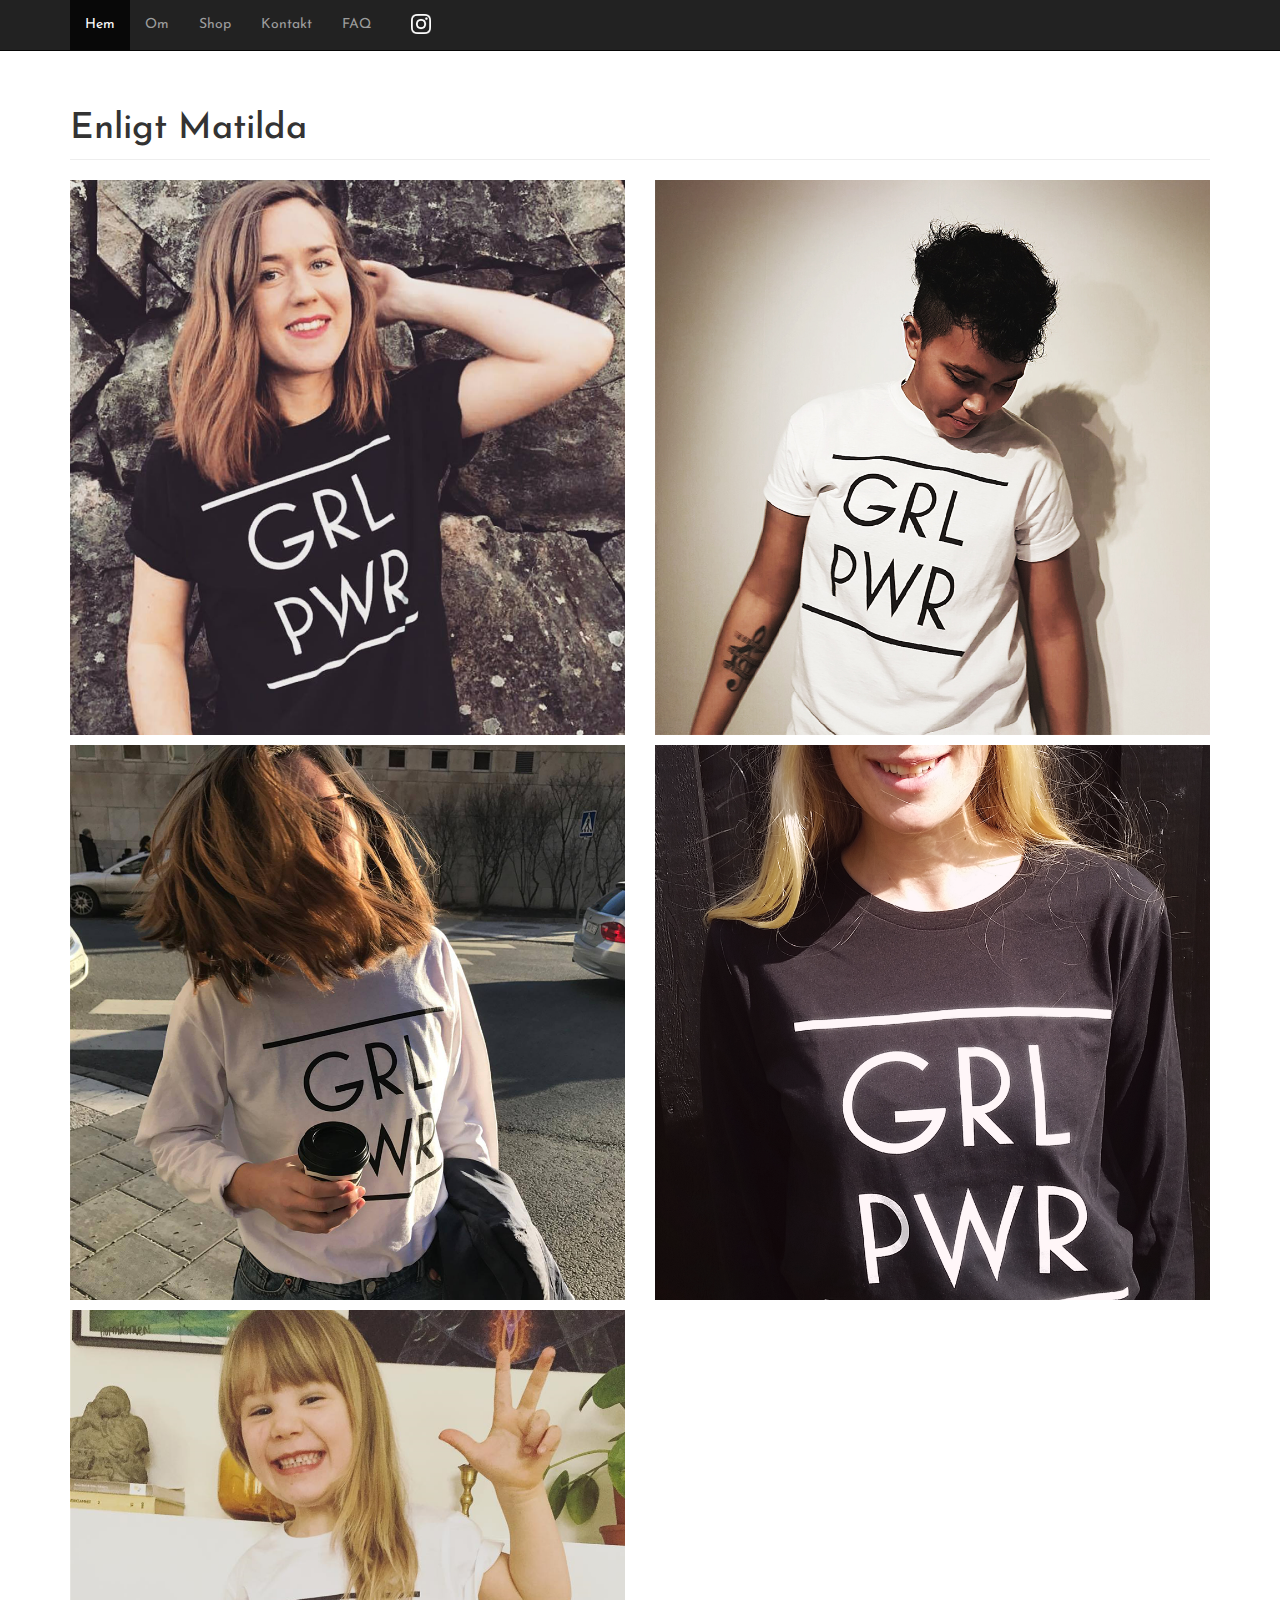
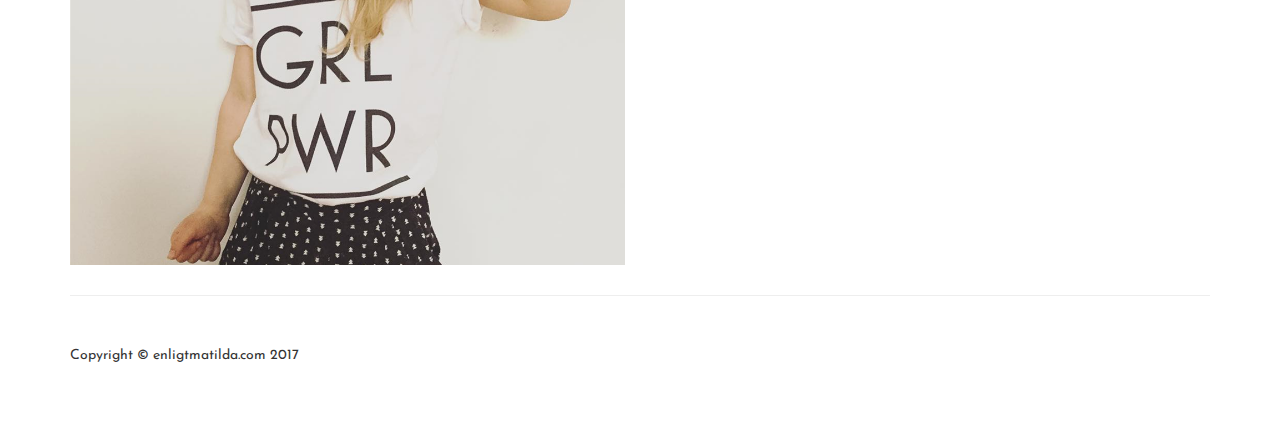
<file: index.html>
<!DOCTYPE html>
<html lang="en">

<head>

    <meta charset="utf-8">
    <meta http-equiv="X-UA-Compatible" content="IE=edge">
    <meta name="viewport" content="width=device-width, initial-scale=1">
    <meta name="description" content="">
    <meta name="author" content="">

    <title>Enligt Matilda</title>

    <link href="./css/bootstrap.min.css" rel="stylesheet">
    <link href="./css/2-col-portfolio.css" rel="stylesheet">
    <link href="./css/custom.css" rel="stylesheet">
    <script src="https://ajax.googleapis.com/ajax/libs/jquery/3.1.1/jquery.min.js"></script>
</head>

<body>

    <!-- Navigation -->
    <nav class="navbar navbar-inverse navbar-fixed-top" role="navigation">
        <div class="container">
            <!-- Brand and toggle get grouped for better mobile display -->
            <div class="navbar-header">
                <button type="button" class="navbar-toggle" data-toggle="collapse" data-target="#bs-example-navbar-collapse-1">
                    <span class="sr-only">Toggle navigation</span>
                    <span class="icon-bar"></span>
                    <span class="icon-bar"></span>
                    <span class="icon-bar"></span>
                </button>
            </div>
            <!-- Collect the nav links, forms, and other content for toggling -->
            <div class="collapse navbar-collapse" id="bs-example-navbar-collapse-1">
                <ul class="nav navbar-nav">
                    <li>
                        <li class="active"><a href="#">Hem</a></li>
                    </li>
                    <li>
                        <a href="om.html">Om</a>
                    </li>
                    <li>
                        <a href="http://enligtmatilda.tictail.com/" target="_blank">Shop</a>
                    </li>
                    <li>
                        <a href="kontakt.html">Kontakt</a>
                    </li>
                    <li>
                        <a href="faq.html">FAQ</a>
                    </li>
                    <li>
                    <a href="http://www.instagram.com/grlpwrenligtmatilda" a target="_blank" class="nolink"><img src="img/insta.png" id="hej" alt=""></a>
                    </li>
                </ul>
            </div>
            <!-- /.navbar-collapse -->
        </div>
        <!-- /.container -->
    </nav>

    <!-- Page Content -->
    <div class="container">

        <!-- Page Header -->
        <div class="row">
            <div class="col-lg-12">
                <h1 class="page-header">Enligt Matilda</h1>
            </div>
        </div>
        <!-- /.row -->

        <!-- Projects Row -->
        <div class="row">
            <div class="col-md-6">
                    <a href="http://enligtmatilda.tictail.com/product/kortärmad-svart-grlpwr-t-shirt" target="_blank"><img class="img-responsive" id="img2" src="./img/2-1.png" alt=""></a>
                <p></p>
            </div>
            <div class="col-md-6">
                    <a href="http://enligtmatilda.tictail.com/product/kortärmad-grlpwr-t-shirt" target="_blank"><img class="img-responsive" id="img3" src="./img/3-1.png" alt=""></a>

                <p></p>
            </div>
        </div>
        <!-- /.row -->

        <!-- Projects Row -->
        <div class="row">
            <div class="col-md-6">
                    
                    <a href="http://enligtmatilda.tictail.com/product/långärmad-vit-grlpwr-tröja" target="_blank"><img class="img-responsive" id="img4" src="./img/4-1.png" alt=""></a>
                <p></p>
            </div>
            <div class="col-md-6">
                    
                    <a href="http://enligtmatilda.tictail.com/product/långärmad-svart-grlpwr-tröja" target="_blank"><img class="img-responsive" id="img2" src="./img/1-1.png" alt=""></a>
                <p></p>
            </div>
        </div>
        <!-- /.row -->

        <!-- Projects Row -->
        <div class="row">
            <div class="col-md-6">
                    
                    <a href="http://enligtmatilda.tictail.com/product/kortärmad-vit-barn-grlpwr-t-shirt" target="_blank"><img class="img-responsive" id="img4" src="./img/5-1.png" alt=""></a>
                <p></p>
            </div>
        </div>
        <!-- /.row -->

        <hr>

        <!-- Footer -->
        <footer>
          <div class="social">
            <a href="https://instagram.com/grlpwrenligtmatilda">
               <!-- <img class="img-responsive" src="img/insta.png" alt="">-->
            </a>
          </div>
            <div class="row">
                <div class="col-lg-12">
                    <p>Copyright &copy; enligtmatilda.com 2017</p>
                </div>
            </div>
            <!-- /.row -->
        </footer>

    </div>
    <script src="./scripts/custom.js"></script>
    <script src="./scripts/custom2.js"></script>
    <script src="./scripts/jquery.js"></script>
    <script src="./scripts/bootstrap.min.js"></script>

</body>

</html>
</file>
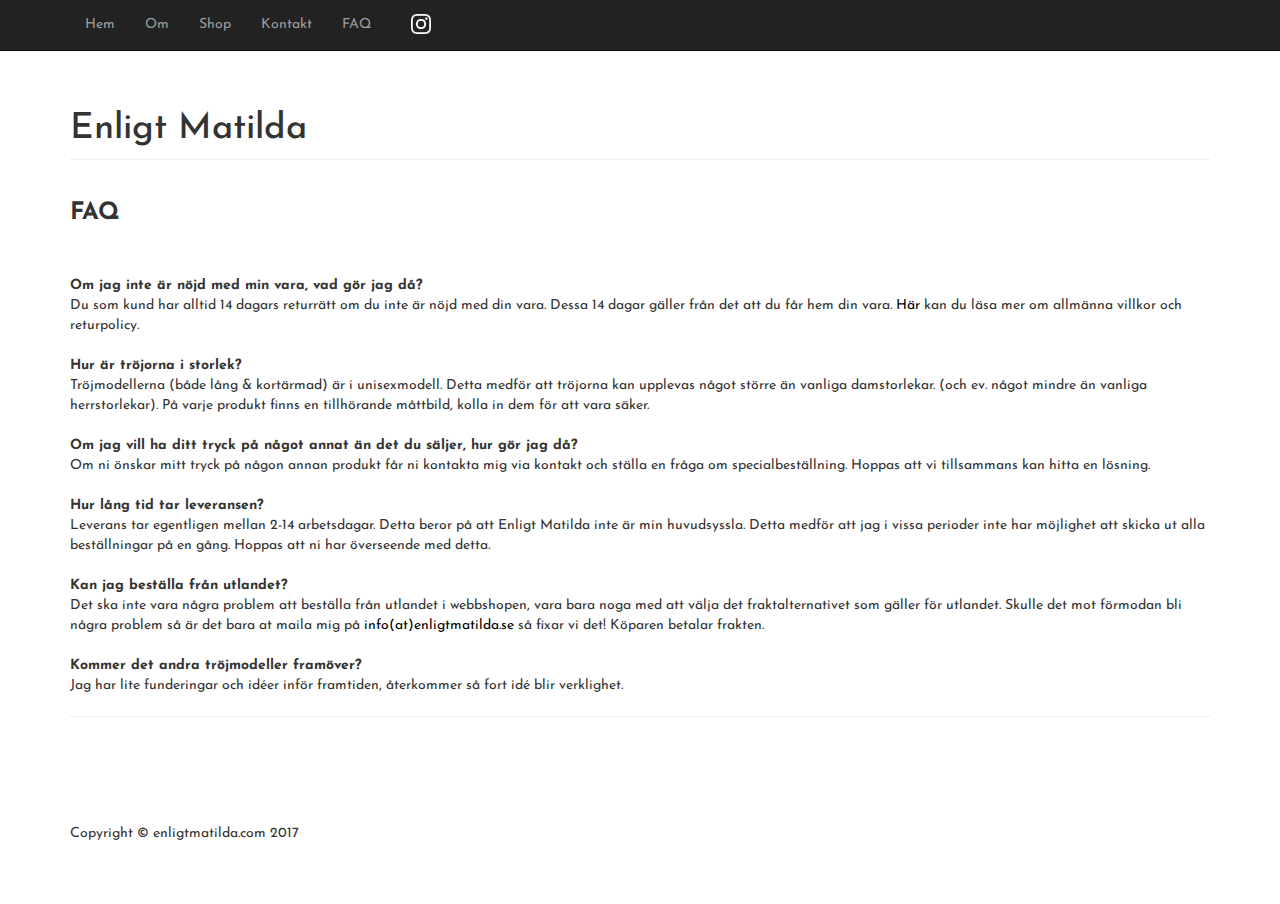
<file: faq.html>
<!DOCTYPE html>
<html lang="en">

<head>

    <meta charset="utf-8">
    <meta http-equiv="X-UA-Compatible" content="IE=edge">
    <meta name="viewport" content="width=device-width, initial-scale=1">
    <meta name="description" content="">
    <meta name="author" content="">

    <title>Enligt Matilda</title>

    <link href="./css/bootstrap.min.css" rel="stylesheet">
    <link href="./css/2-col-portfolio.css" rel="stylesheet">
    <link href="./css/custom.css" rel="stylesheet">
</head>

<body>

    <!-- Navigation -->
    <nav class="navbar navbar-inverse navbar-fixed-top" role="navigation">
        <div class="container">
            <!-- Brand and toggle get grouped for better mobile display -->
            <div class="navbar-header">
                <button type="button" class="navbar-toggle" data-toggle="collapse" data-target="#bs-example-navbar-collapse-1">
                    <span class="sr-only">Toggle navigation</span>
                    <span class="icon-bar"></span>
                    <span class="icon-bar"></span>
                    <span class="icon-bar"></span>
                </button>
            </div>
            <!-- Collect the nav links, forms, and other content for toggling -->
            <div class="collapse navbar-collapse" id="bs-example-navbar-collapse-1">
                <ul class="nav navbar-nav">
                    <li>
                        <a href="index.html">Hem</a>
                    </li>
                    <li>
                        <a href="om.html">Om</a>
                    </li>
                    <li>
                        <a href="http://enligtmatilda.tictail.com/" target="_blank">Shop</a>
                    </li>
                    <li>
                        <a href="kontakt.html">Kontakt</a>
                    </li>
                    <li>
                        <a href="faq.html">FAQ</a>
                    </li>
                    <li>
                        <a href="http://www.instagram.com/grlpwrenligtmatilda" a target="_blank" class="nolink"><img src="img/insta.png" id="hej" alt=""></a>
                    </li>
                </ul>
            </div>
            <!-- /.navbar-collapse -->
        </div>
        <!-- /.container -->
    </nav>

    <!-- Page Content -->
    <div class="container">

        <!-- Page Header -->
        <div class="row">
            <div class="col-lg-12">
                <h1 class="page-header">Enligt Matilda</h1>
            </div>
        </div>

        <p><b><h3>FAQ</h3></b></br></br>


<b>Om jag inte är nöjd med min vara, vad gör jag då?</b>
</br>Du som kund har alltid 14 dagars returrätt om du inte är nöjd med din vara.
Dessa 14 dagar gäller från det att du får hem din vara. <a href="https://tictail.com/s/enligtmatilda/policies" target="_blank">Här</a> kan du läsa mer om allmänna villkor och returpolicy.
</br></br>
<b>Hur är tröjorna i storlek?</b>
</br>Tröjmodellerna (både lång &amp; kortärmad) är i unisexmodell. Detta medför att
tröjorna kan upplevas något större än vanliga damstorlekar. (och ev. något
mindre än vanliga herrstorlekar). På varje produkt finns en tillhörande måttbild,
kolla in dem för att vara säker.
</br></br>
<b>Om jag vill ha ditt tryck på något annat än det du säljer, hur gör jag då?</b>
</br>
Om ni önskar mitt tryck på någon annan produkt får ni kontakta mig via kontakt
och ställa en fråga om specialbeställning. Hoppas att vi tillsammans kan hitta en
lösning.
</br></br>
<b>Hur lång tid tar leveransen?</b>
</br>
Leverans tar egentligen mellan 2-14 arbetsdagar. Detta beror på att Enligt
Matilda inte är min huvudsyssla. Detta medför att jag i vissa perioder inte har
möjlighet att skicka ut alla beställningar på en gång. Hoppas att ni har
överseende med detta.
</br></br>
<b>Kan jag beställa från utlandet?</b>
</br>
Det ska inte vara några problem att beställa från utlandet i webbshopen, vara bara noga med att välja det fraktalternativet som gäller för utlandet. Skulle det mot förmodan bli några problem så är det bara at maila mig på <a href="mailto:info@enligtmatilda.se?Subject=Hej!" target="_top">info(at)enligtmatilda.se</a> så fixar vi det!
Köparen betalar frakten.
</br></br>
<b>Kommer det andra tröjmodeller framöver?</b>
</br>
Jag har lite funderingar och idéer inför framtiden, återkommer så fort idé blir
verklighet.</p>
        <hr>
        <footer>
            <div class="row">
              <div>
                  <a href="https://www.instagram.com/grlpwrenligtmatilda"><img src="img/insta.png"></a>
              </div>
                <div class="col-lg-12">
                    <p>Copyright &copy; enligtmatilda.com 2017</p>
                </div>
            </div>
            <!-- /.row -->
        </footer>

    </div>
    <script src="./scripts/custom.js"></script>
    <script src="./scripts/jquery.js"></script>
    <script src="./scripts/bootstrap.min.js"></script>

</body>

</html>
</file>
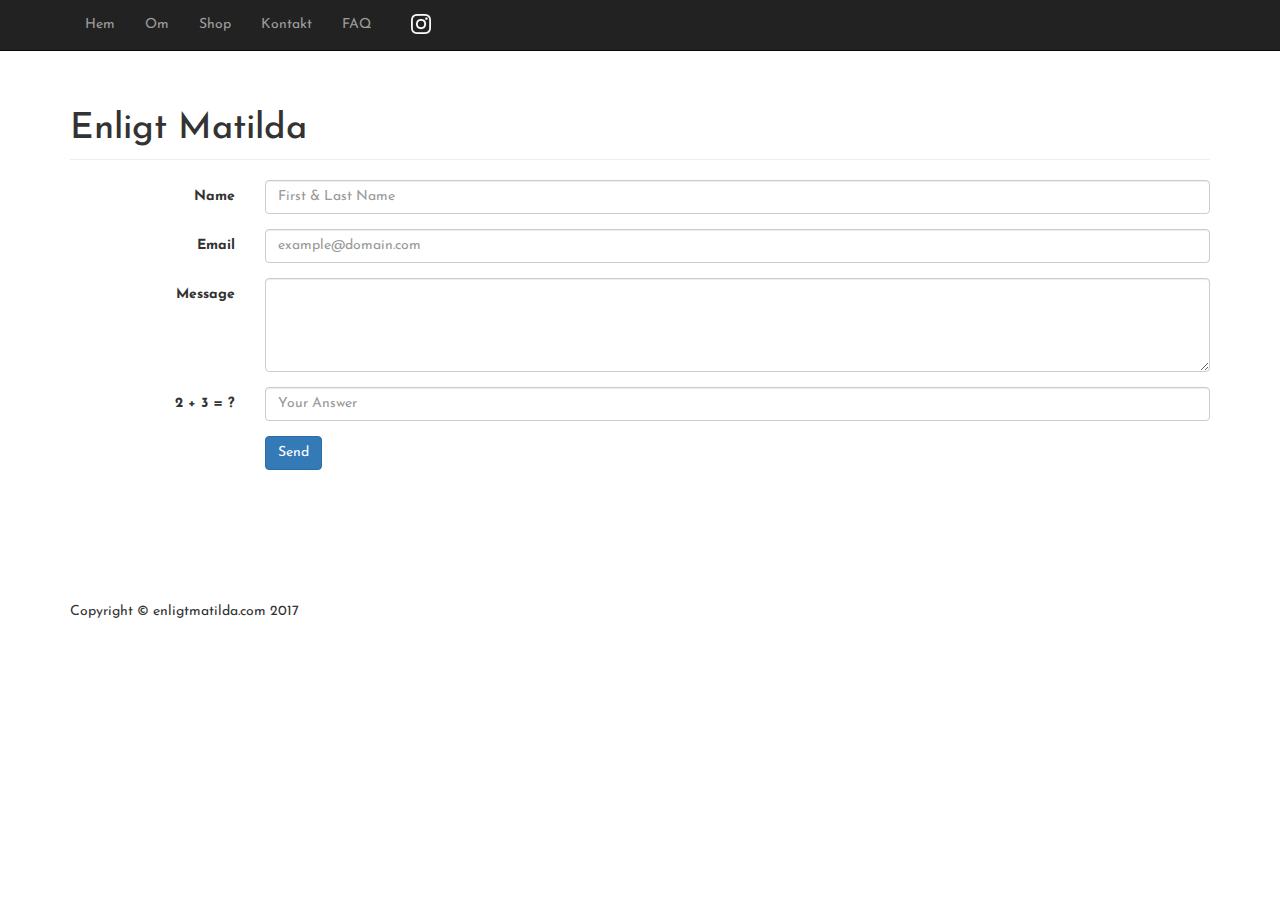
<file: kontakt.html>
<!DOCTYPE html>
<html lang="en">

<head>

  <meta charset="utf-8">
  <meta http-equiv="X-UA-Compatible" content="IE=edge">
  <meta name="viewport" content="width=device-width, initial-scale=1">
  <meta name="description" content="">
  <meta name="author" content="">

  <title>Enligt Matilda</title>

  <link href="./css/bootstrap.min.css" rel="stylesheet">
  <link href="./css/2-col-portfolio.css" rel="stylesheet">
  <link href="./css/custom.css" rel="stylesheet">
      <script src="https://ajax.googleapis.com/ajax/libs/jquery/3.1.1/jquery.min.js"></script>
      <script src="dist/sweetalert.min.js"></script>
<link rel="stylesheet" type="text/css" href="dist/sweetalert.css">

  
</head>

<body>

  <!-- Navigation -->
  <nav class="navbar navbar-inverse navbar-fixed-top" role="navigation">
    <div class="container">
      <!-- Brand and toggle get grouped for better mobile display -->
      <div class="navbar-header">
        <button type="button" class="navbar-toggle" data-toggle="collapse" data-target="#bs-example-navbar-collapse-1">
          <span class="sr-only">Toggle navigation</span>
          <span class="icon-bar"></span>
          <span class="icon-bar"></span>
          <span class="icon-bar"></span>
        </button>
      </div>
      <!-- Collect the nav links, forms, and other content for toggling -->
      <div class="collapse navbar-collapse" id="bs-example-navbar-collapse-1">
        <ul class="nav navbar-nav">
          <li>
            <a href="index.html">Hem</a>
          </li>
          <li>
            <a href="om.html">Om</a>
          </li>
          <li>
            <a href="http://enligtmatilda.tictail.com/" target="_blank">Shop</a>
          </li>
          <li>
            <a href="kontakt.html">Kontakt</a>
          </li>
          <li>
            <a href="faq.html">FAQ</a>
          </li>
          <li>
            <a href="http://www.instagram.com/grlpwrenligtmatilda" a target="_blank" class="nolink"><img src="img/insta.png" id="hej" alt=""></a>
          </li>
        </ul>
      </div>
      <!-- /.navbar-collapse -->
    </div>
    <!-- /.container -->
  </nav>

  <!-- Page Content -->
  <div class="container">

    <!-- Page Header -->
    <div class="row">
      <div class="col-lg-12">
        <h1 class="page-header">Enligt Matilda</h1>
      </div>
    </div>

    <form class="form-horizontal" role="form" method="post" action="contactform.php">
      <div class="form-group">
        <label for="name" class="col-sm-2 control-label">Name</label>
        <div class="col-sm-10">
          <input type="text" class="form-control" id="name" name="name" placeholder="First & Last Name" value="">
        </div>
      </div>
      <div class="form-group">
        <label for="email" class="col-sm-2 control-label">Email</label>
        <div class="col-sm-10">
          <input type="email" class="form-control" id="email" name="email" placeholder="example@domain.com" value="">
        </div>
      </div>
      <div class="form-group">
        <label for="message" class="col-sm-2 control-label">Message</label>
        <div class="col-sm-10">
          <textarea class="form-control" id="myTextArea" rows="4" name="message"></textarea>
        </div>
      </div>
      <div class="form-group">
        <label for="human" class="col-sm-2 control-label">2 + 3 = ?</label>
        <div class="col-sm-10">
          <input type="text" class="form-control" id="human" name="human" placeholder="Your Answer">
        </div>
      </div>
      <div class="form-group">
        <div class="col-sm-10 col-sm-offset-2">
          <input id="submit" name="submit" type="submit" value="Send" class="btn btn-primary">
        </div>
      </div>
      <div class="form-group">
        <div class="col-sm-10 col-sm-offset-2">
        <p id="Warning"></p>
        </div>
      </div>

    </form>


    <!-- Footer -->
    <footer>
      <div class="row">
        <div>
          <a href="https://www.instagram.com/grlpwrenligtmatilda"><img src="img/insta.png"></a>
        </div>
        <div class="col-lg-12">
          <p>Copyright &copy; enligtmatilda.com 2017</p>
        </div>
      </div>
      <!-- /.row -->
    </footer>

  </div>
  <script src="contactform.php"></script>
  <script src="./scripts/custom3.js"></script>
      <script src="./scripts/custom.js"></script>
    <script src="./scripts/custom2.js"></script>
    <script src="./scripts/jquery.js"></script>
    <script src="./scripts/bootstrap.min.js"></script>

</body>

</html>
</file>
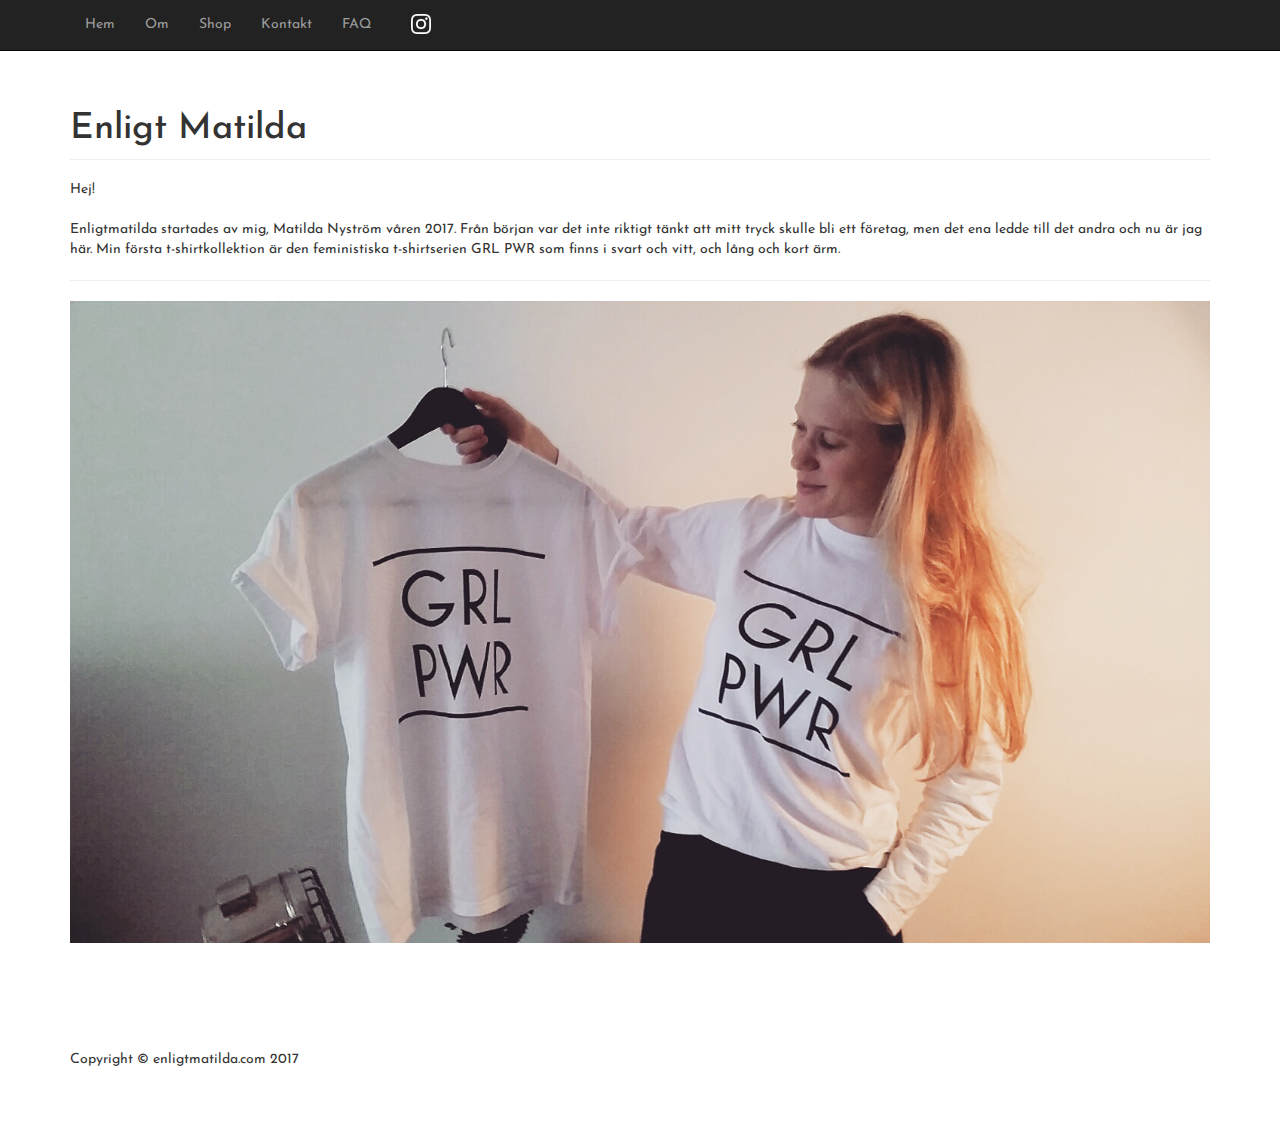
<file: om.html>
<!DOCTYPE html>
<html lang="en">

<head>

    <meta charset="utf-8">
    <meta http-equiv="X-UA-Compatible" content="IE=edge">
    <meta name="viewport" content="width=device-width, initial-scale=1">
    <meta name="description" content="">
    <meta name="author" content="">

    <title>Enligt Matilda</title>

    <link href="./css/bootstrap.min.css" rel="stylesheet">
    <link href="./css/2-col-portfolio.css" rel="stylesheet">
    <link href="./css/custom.css" rel="stylesheet">
</head>

<body>

    <!-- Navigation -->
    <nav class="navbar navbar-inverse navbar-fixed-top" role="navigation">
        <div class="container">
            <!-- Brand and toggle get grouped for better mobile display -->
            <div class="navbar-header">
                <button type="button" class="navbar-toggle" data-toggle="collapse" data-target="#bs-example-navbar-collapse-1">
                    <span class="sr-only">Toggle navigation</span>
                    <span class="icon-bar"></span>
                    <span class="icon-bar"></span>
                    <span class="icon-bar"></span>
                </button>
            </div>
            <!-- Collect the nav links, forms, and other content for toggling -->
            <div class="collapse navbar-collapse" id="bs-example-navbar-collapse-1">
                <ul class="nav navbar-nav">
                    <li>
                        <a href="index.html">Hem</a>
                    </li>
                    <li>
                        <a href="om.html">Om</a>
                    </li>
                    <li>
                        <a href="http://enligtmatilda.tictail.com/" target="_blank">Shop</a>
                    </li>
                    <li>
                        <a href="kontakt.html">Kontakt</a>
                    </li>
                    <li>
                        <a href="faq.html">FAQ</a>
                    </li>
                    <li>
                        <a href="http://www.instagram.com/grlpwrenligtmatilda" a target="_blank" class="nolink"><img src="img/insta.png" id="hej" alt=""></a>
                    </li>
                </ul>
            </div>
            <!-- /.navbar-collapse -->
        </div>
        <!-- /.container -->
    </nav>

    <!-- Page Content -->
    <div class="container">

        <!-- Page Header -->
        <div class="row">
            <div class="col-lg-12">
                <h1 class="page-header">Enligt Matilda</h1>
            </div>
        </div>

        <p>Hej!</br></br>


Enligtmatilda startades av mig, Matilda Nyström våren 2017.

Från början var det inte riktigt tänkt att mitt tryck skulle bli ett företag,

men det ena ledde till det andra och nu är jag här. Min första

t-shirtkollektion är den feministiska t-shirtserien GRL PWR som finns i

svart och vitt, och lång och kort ärm.</p>

        <hr>
        <img img class="img-responsive" src="./img/5.png">

        <!-- Pagination -->
        <!-- <div class="row text-center">
            <div class="col-lg-12">
                <ul class="pagination">
                    <li>
                        <a href="#">&laquo;</a>
                    </li>
                    <li class="active">
                        <a href="#">1</a>
                    </li>
                    <li>
                        <a href="#">2</a>
                    </li>
                    <li>
                        <a href="#">3</a>
                    </li>
                    <li>
                        <a href="#">4</a>
                    </li>
                    <li>
                        <a href="#">5</a>
                    </li>
                    <li>
                        <a href="#">&raquo;</a>
                    </li>
                </ul>
            </div>
        </div> -->
        <!-- /.row -->



        <!-- Footer -->
        <footer>
            <div class="row">
              <div>
                  <a href="https://www.instagram.com/grlpwrenligtmatilda"><img src="img/insta.png"></a>
              </div>
                <div class="col-lg-12">
                    <p>Copyright &copy; enligtmatilda.com 2017</p>
                </div>
            </div>
            <!-- /.row -->
        </footer>

    </div>
    <script src="./scripts/custom.js"></script>
    <script src="./scripts/jquery.js"></script>
    <script src="./scripts/bootstrap.min.js"></script>

</body>

</html>
</file>
<file: css/custom.css>
@import url('https://fonts.googleapis.com/css?family=Josefin+Sans');
body{
  background: white;
  font-family: 'Josefin Sans', sans-serif;
}

h1{
font-family: 'Josefin Sans', sans-serif;
}
.social img{
  width: auto;
  height: auto;
}

.not-active {
   pointer-events: none;
   display: none;
}

a {
    color: black;
}

#kont{
  width: 500px;
}

#bs-example-navbar-collapse-1 a:hover:not(.nolink) {
  background-color: grey;
  transition: .5s
}

#img1:hover
{
  content: url("../img/1-2.png");
  display: block;
  smax-width: 100%;
  height: auto;
}

.nolink {
  transition: none !important;
  background-color: none;
}

a:hover:(.nolink) {
  transition: none !important;
  background-color: white;
}

#hej {
  margin-top: -3px;
  margin-left: 10px;
  height: 20px;
}

.imageWrap {
  position: relative;
  height: 300;
  width: 300;
}
.imagelink {
  position: absolute;
  top: 0;
  bottom: 0;
  left: 0;
  right: 0;
  background: none;
  color:black;
  visibility: hidden;
  opacity: 0;
}
.imageWrap:hover .imagelink {
  visibility: visible;
  opacity: 1;
}

#success_message{ display: none;}
</file>
<file: dist/sweetalert.css>
body.stop-scrolling {
  height: 100%;
  overflow: hidden; }

.sweet-overlay {
  background-color: black;
  /* IE8 */
  -ms-filter: "progid:DXImageTransform.Microsoft.Alpha(Opacity=40)";
  /* IE8 */
  background-color: rgba(0, 0, 0, 0.4);
  position: fixed;
  left: 0;
  right: 0;
  top: 0;
  bottom: 0;
  display: none;
  z-index: 10000; }

.sweet-alert {
  background-color: white;
  font-family: 'Open Sans', 'Helvetica Neue', Helvetica, Arial, sans-serif;
  width: 478px;
  padding: 17px;
  border-radius: 5px;
  text-align: center;
  position: fixed;
  left: 50%;
  top: 50%;
  margin-left: -256px;
  margin-top: -200px;
  overflow: hidden;
  display: none;
  z-index: 99999; }
  @media all and (max-width: 540px) {
    .sweet-alert {
      width: auto;
      margin-left: 0;
      margin-right: 0;
      left: 15px;
      right: 15px; } }
  .sweet-alert h2 {
    color: #575757;
    font-size: 30px;
    text-align: center;
    font-weight: 600;
    text-transform: none;
    position: relative;
    margin: 25px 0;
    padding: 0;
    line-height: 40px;
    display: block; }
  .sweet-alert p {
    color: #797979;
    font-size: 16px;
    text-align: center;
    font-weight: 300;
    position: relative;
    text-align: inherit;
    float: none;
    margin: 0;
    padding: 0;
    line-height: normal; }
  .sweet-alert fieldset {
    border: none;
    position: relative; }
  .sweet-alert .sa-error-container {
    background-color: #f1f1f1;
    margin-left: -17px;
    margin-right: -17px;
    overflow: hidden;
    padding: 0 10px;
    max-height: 0;
    webkit-transition: padding 0.15s, max-height 0.15s;
    transition: padding 0.15s, max-height 0.15s; }
    .sweet-alert .sa-error-container.show {
      padding: 10px 0;
      max-height: 100px;
      webkit-transition: padding 0.2s, max-height 0.2s;
      transition: padding 0.25s, max-height 0.25s; }
    .sweet-alert .sa-error-container .icon {
      display: inline-block;
      width: 24px;
      height: 24px;
      border-radius: 50%;
      background-color: #ea7d7d;
      color: white;
      line-height: 24px;
      text-align: center;
      margin-right: 3px; }
    .sweet-alert .sa-error-container p {
      display: inline-block; }
  .sweet-alert .sa-input-error {
    position: absolute;
    top: 29px;
    right: 26px;
    width: 20px;
    height: 20px;
    opacity: 0;
    -webkit-transform: scale(0.5);
    transform: scale(0.5);
    -webkit-transform-origin: 50% 50%;
    transform-origin: 50% 50%;
    -webkit-transition: all 0.1s;
    transition: all 0.1s; }
    .sweet-alert .sa-input-error::before, .sweet-alert .sa-input-error::after {
      content: "";
      width: 20px;
      height: 6px;
      background-color: #f06e57;
      border-radius: 3px;
      position: absolute;
      top: 50%;
      margin-top: -4px;
      left: 50%;
      margin-left: -9px; }
    .sweet-alert .sa-input-error::before {
      -webkit-transform: rotate(-45deg);
      transform: rotate(-45deg); }
    .sweet-alert .sa-input-error::after {
      -webkit-transform: rotate(45deg);
      transform: rotate(45deg); }
    .sweet-alert .sa-input-error.show {
      opacity: 1;
      -webkit-transform: scale(1);
      transform: scale(1); }
  .sweet-alert input {
    width: 100%;
    box-sizing: border-box;
    border-radius: 3px;
    border: 1px solid #d7d7d7;
    height: 43px;
    margin-top: 10px;
    margin-bottom: 17px;
    font-size: 18px;
    box-shadow: inset 0px 1px 1px rgba(0, 0, 0, 0.06);
    padding: 0 12px;
    display: none;
    -webkit-transition: all 0.3s;
    transition: all 0.3s; }
    .sweet-alert input:focus {
      outline: none;
      box-shadow: 0px 0px 3px #c4e6f5;
      border: 1px solid #b4dbed; }
      .sweet-alert input:focus::-moz-placeholder {
        transition: opacity 0.3s 0.03s ease;
        opacity: 0.5; }
      .sweet-alert input:focus:-ms-input-placeholder {
        transition: opacity 0.3s 0.03s ease;
        opacity: 0.5; }
      .sweet-alert input:focus::-webkit-input-placeholder {
        transition: opacity 0.3s 0.03s ease;
        opacity: 0.5; }
    .sweet-alert input::-moz-placeholder {
      color: #bdbdbd; }
    .sweet-alert input::-ms-clear {
      display: none; }
    .sweet-alert input:-ms-input-placeholder {
      color: #bdbdbd; }
    .sweet-alert input::-webkit-input-placeholder {
      color: #bdbdbd; }
  .sweet-alert.show-input input {
    display: block; }
  .sweet-alert .sa-confirm-button-container {
    display: inline-block;
    position: relative; }
  .sweet-alert .la-ball-fall {
    position: absolute;
    left: 50%;
    top: 50%;
    margin-left: -27px;
    margin-top: 4px;
    opacity: 0;
    visibility: hidden; }
  .sweet-alert button {
    background-color: #8CD4F5;
    color: white;
    border: none;
    box-shadow: none;
    font-size: 17px;
    font-weight: 500;
    -webkit-border-radius: 4px;
    border-radius: 5px;
    padding: 10px 32px;
    margin: 26px 5px 0 5px;
    cursor: pointer; }
    .sweet-alert button:focus {
      outline: none;
      box-shadow: 0 0 2px rgba(128, 179, 235, 0.5), inset 0 0 0 1px rgba(0, 0, 0, 0.05); }
    .sweet-alert button:hover {
      background-color: #7ecff4; }
    .sweet-alert button:active {
      background-color: #5dc2f1; }
    .sweet-alert button.cancel {
      background-color: #C1C1C1; }
      .sweet-alert button.cancel:hover {
        background-color: #b9b9b9; }
      .sweet-alert button.cancel:active {
        background-color: #a8a8a8; }
      .sweet-alert button.cancel:focus {
        box-shadow: rgba(197, 205, 211, 0.8) 0px 0px 2px, rgba(0, 0, 0, 0.0470588) 0px 0px 0px 1px inset !important; }
    .sweet-alert button[disabled] {
      opacity: .6;
      cursor: default; }
    .sweet-alert button.confirm[disabled] {
      color: transparent; }
      .sweet-alert button.confirm[disabled] ~ .la-ball-fall {
        opacity: 1;
        visibility: visible;
        transition-delay: 0s; }
    .sweet-alert button::-moz-focus-inner {
      border: 0; }
  .sweet-alert[data-has-cancel-button=false] button {
    box-shadow: none !important; }
  .sweet-alert[data-has-confirm-button=false][data-has-cancel-button=false] {
    padding-bottom: 40px; }
  .sweet-alert .sa-icon {
    width: 80px;
    height: 80px;
    border: 4px solid gray;
    -webkit-border-radius: 40px;
    border-radius: 40px;
    border-radius: 50%;
    margin: 20px auto;
    padding: 0;
    position: relative;
    box-sizing: content-box; }
    .sweet-alert .sa-icon.sa-error {
      border-color: #F27474; }
      .sweet-alert .sa-icon.sa-error .sa-x-mark {
        position: relative;
        display: block; }
      .sweet-alert .sa-icon.sa-error .sa-line {
        position: absolute;
        height: 5px;
        width: 47px;
        background-color: #F27474;
        display: block;
        top: 37px;
        border-radius: 2px; }
        .sweet-alert .sa-icon.sa-error .sa-line.sa-left {
          -webkit-transform: rotate(45deg);
          transform: rotate(45deg);
          left: 17px; }
        .sweet-alert .sa-icon.sa-error .sa-line.sa-right {
          -webkit-transform: rotate(-45deg);
          transform: rotate(-45deg);
          right: 16px; }
    .sweet-alert .sa-icon.sa-warning {
      border-color: #F8BB86; }
      .sweet-alert .sa-icon.sa-warning .sa-body {
        position: absolute;
        width: 5px;
        height: 47px;
        left: 50%;
        top: 10px;
        -webkit-border-radius: 2px;
        border-radius: 2px;
        margin-left: -2px;
        background-color: #F8BB86; }
      .sweet-alert .sa-icon.sa-warning .sa-dot {
        position: absolute;
        width: 7px;
        height: 7px;
        -webkit-border-radius: 50%;
        border-radius: 50%;
        margin-left: -3px;
        left: 50%;
        bottom: 10px;
        background-color: #F8BB86; }
    .sweet-alert .sa-icon.sa-info {
      border-color: #C9DAE1; }
      .sweet-alert .sa-icon.sa-info::before {
        content: "";
        position: absolute;
        width: 5px;
        height: 29px;
        left: 50%;
        bottom: 17px;
        border-radius: 2px;
        margin-left: -2px;
        background-color: #C9DAE1; }
      .sweet-alert .sa-icon.sa-info::after {
        content: "";
        position: absolute;
        width: 7px;
        height: 7px;
        border-radius: 50%;
        margin-left: -3px;
        top: 19px;
        background-color: #C9DAE1;
        left: 50%; }
    .sweet-alert .sa-icon.sa-success {
      border-color: #A5DC86; }
      .sweet-alert .sa-icon.sa-success::before, .sweet-alert .sa-icon.sa-success::after {
        content: '';
        -webkit-border-radius: 40px;
        border-radius: 40px;
        border-radius: 50%;
        position: absolute;
        width: 60px;
        height: 120px;
        background: white;
        -webkit-transform: rotate(45deg);
        transform: rotate(45deg); }
      .sweet-alert .sa-icon.sa-success::before {
        -webkit-border-radius: 120px 0 0 120px;
        border-radius: 120px 0 0 120px;
        top: -7px;
        left: -33px;
        -webkit-transform: rotate(-45deg);
        transform: rotate(-45deg);
        -webkit-transform-origin: 60px 60px;
        transform-origin: 60px 60px; }
      .sweet-alert .sa-icon.sa-success::after {
        -webkit-border-radius: 0 120px 120px 0;
        border-radius: 0 120px 120px 0;
        top: -11px;
        left: 30px;
        -webkit-transform: rotate(-45deg);
        transform: rotate(-45deg);
        -webkit-transform-origin: 0px 60px;
        transform-origin: 0px 60px; }
      .sweet-alert .sa-icon.sa-success .sa-placeholder {
        width: 80px;
        height: 80px;
        border: 4px solid rgba(165, 220, 134, 0.2);
        -webkit-border-radius: 40px;
        border-radius: 40px;
        border-radius: 50%;
        box-sizing: content-box;
        position: absolute;
        left: -4px;
        top: -4px;
        z-index: 2; }
      .sweet-alert .sa-icon.sa-success .sa-fix {
        width: 5px;
        height: 90px;
        background-color: white;
        position: absolute;
        left: 28px;
        top: 8px;
        z-index: 1;
        -webkit-transform: rotate(-45deg);
        transform: rotate(-45deg); }
      .sweet-alert .sa-icon.sa-success .sa-line {
        height: 5px;
        background-color: #A5DC86;
        display: block;
        border-radius: 2px;
        position: absolute;
        z-index: 2; }
        .sweet-alert .sa-icon.sa-success .sa-line.sa-tip {
          width: 25px;
          left: 14px;
          top: 46px;
          -webkit-transform: rotate(45deg);
          transform: rotate(45deg); }
        .sweet-alert .sa-icon.sa-success .sa-line.sa-long {
          width: 47px;
          right: 8px;
          top: 38px;
          -webkit-transform: rotate(-45deg);
          transform: rotate(-45deg); }
    .sweet-alert .sa-icon.sa-custom {
      background-size: contain;
      border-radius: 0;
      border: none;
      background-position: center center;
      background-repeat: no-repeat; }

/*
 * Animations
 */
@-webkit-keyframes showSweetAlert {
  0% {
    transform: scale(0.7);
    -webkit-transform: scale(0.7); }
  45% {
    transform: scale(1.05);
    -webkit-transform: scale(1.05); }
  80% {
    transform: scale(0.95);
    -webkit-transform: scale(0.95); }
  100% {
    transform: scale(1);
    -webkit-transform: scale(1); } }

@keyframes showSweetAlert {
  0% {
    transform: scale(0.7);
    -webkit-transform: scale(0.7); }
  45% {
    transform: scale(1.05);
    -webkit-transform: scale(1.05); }
  80% {
    transform: scale(0.95);
    -webkit-transform: scale(0.95); }
  100% {
    transform: scale(1);
    -webkit-transform: scale(1); } }

@-webkit-keyframes hideSweetAlert {
  0% {
    transform: scale(1);
    -webkit-transform: scale(1); }
  100% {
    transform: scale(0.5);
    -webkit-transform: scale(0.5); } }

@keyframes hideSweetAlert {
  0% {
    transform: scale(1);
    -webkit-transform: scale(1); }
  100% {
    transform: scale(0.5);
    -webkit-transform: scale(0.5); } }

@-webkit-keyframes slideFromTop {
  0% {
    top: 0%; }
  100% {
    top: 50%; } }

@keyframes slideFromTop {
  0% {
    top: 0%; }
  100% {
    top: 50%; } }

@-webkit-keyframes slideToTop {
  0% {
    top: 50%; }
  100% {
    top: 0%; } }

@keyframes slideToTop {
  0% {
    top: 50%; }
  100% {
    top: 0%; } }

@-webkit-keyframes slideFromBottom {
  0% {
    top: 70%; }
  100% {
    top: 50%; } }

@keyframes slideFromBottom {
  0% {
    top: 70%; }
  100% {
    top: 50%; } }

@-webkit-keyframes slideToBottom {
  0% {
    top: 50%; }
  100% {
    top: 70%; } }

@keyframes slideToBottom {
  0% {
    top: 50%; }
  100% {
    top: 70%; } }

.showSweetAlert[data-animation=pop] {
  -webkit-animation: showSweetAlert 0.3s;
  animation: showSweetAlert 0.3s; }

.showSweetAlert[data-animation=none] {
  -webkit-animation: none;
  animation: none; }

.showSweetAlert[data-animation=slide-from-top] {
  -webkit-animation: slideFromTop 0.3s;
  animation: slideFromTop 0.3s; }

.showSweetAlert[data-animation=slide-from-bottom] {
  -webkit-animation: slideFromBottom 0.3s;
  animation: slideFromBottom 0.3s; }

.hideSweetAlert[data-animation=pop] {
  -webkit-animation: hideSweetAlert 0.2s;
  animation: hideSweetAlert 0.2s; }

.hideSweetAlert[data-animation=none] {
  -webkit-animation: none;
  animation: none; }

.hideSweetAlert[data-animation=slide-from-top] {
  -webkit-animation: slideToTop 0.4s;
  animation: slideToTop 0.4s; }

.hideSweetAlert[data-animation=slide-from-bottom] {
  -webkit-animation: slideToBottom 0.3s;
  animation: slideToBottom 0.3s; }

@-webkit-keyframes animateSuccessTip {
  0% {
    width: 0;
    left: 1px;
    top: 19px; }
  54% {
    width: 0;
    left: 1px;
    top: 19px; }
  70% {
    width: 50px;
    left: -8px;
    top: 37px; }
  84% {
    width: 17px;
    left: 21px;
    top: 48px; }
  100% {
    width: 25px;
    left: 14px;
    top: 45px; } }

@keyframes animateSuccessTip {
  0% {
    width: 0;
    left: 1px;
    top: 19px; }
  54% {
    width: 0;
    left: 1px;
    top: 19px; }
  70% {
    width: 50px;
    left: -8px;
    top: 37px; }
  84% {
    width: 17px;
    left: 21px;
    top: 48px; }
  100% {
    width: 25px;
    left: 14px;
    top: 45px; } }

@-webkit-keyframes animateSuccessLong {
  0% {
    width: 0;
    right: 46px;
    top: 54px; }
  65% {
    width: 0;
    right: 46px;
    top: 54px; }
  84% {
    width: 55px;
    right: 0px;
    top: 35px; }
  100% {
    width: 47px;
    right: 8px;
    top: 38px; } }

@keyframes animateSuccessLong {
  0% {
    width: 0;
    right: 46px;
    top: 54px; }
  65% {
    width: 0;
    right: 46px;
    top: 54px; }
  84% {
    width: 55px;
    right: 0px;
    top: 35px; }
  100% {
    width: 47px;
    right: 8px;
    top: 38px; } }

@-webkit-keyframes rotatePlaceholder {
  0% {
    transform: rotate(-45deg);
    -webkit-transform: rotate(-45deg); }
  5% {
    transform: rotate(-45deg);
    -webkit-transform: rotate(-45deg); }
  12% {
    transform: rotate(-405deg);
    -webkit-transform: rotate(-405deg); }
  100% {
    transform: rotate(-405deg);
    -webkit-transform: rotate(-405deg); } }

@keyframes rotatePlaceholder {
  0% {
    transform: rotate(-45deg);
    -webkit-transform: rotate(-45deg); }
  5% {
    transform: rotate(-45deg);
    -webkit-transform: rotate(-45deg); }
  12% {
    transform: rotate(-405deg);
    -webkit-transform: rotate(-405deg); }
  100% {
    transform: rotate(-405deg);
    -webkit-transform: rotate(-405deg); } }

.animateSuccessTip {
  -webkit-animation: animateSuccessTip 0.75s;
  animation: animateSuccessTip 0.75s; }

.animateSuccessLong {
  -webkit-animation: animateSuccessLong 0.75s;
  animation: animateSuccessLong 0.75s; }

.sa-icon.sa-success.animate::after {
  -webkit-animation: rotatePlaceholder 4.25s ease-in;
  animation: rotatePlaceholder 4.25s ease-in; }

@-webkit-keyframes animateErrorIcon {
  0% {
    transform: rotateX(100deg);
    -webkit-transform: rotateX(100deg);
    opacity: 0; }
  100% {
    transform: rotateX(0deg);
    -webkit-transform: rotateX(0deg);
    opacity: 1; } }

@keyframes animateErrorIcon {
  0% {
    transform: rotateX(100deg);
    -webkit-transform: rotateX(100deg);
    opacity: 0; }
  100% {
    transform: rotateX(0deg);
    -webkit-transform: rotateX(0deg);
    opacity: 1; } }

.animateErrorIcon {
  -webkit-animation: animateErrorIcon 0.5s;
  animation: animateErrorIcon 0.5s; }

@-webkit-keyframes animateXMark {
  0% {
    transform: scale(0.4);
    -webkit-transform: scale(0.4);
    margin-top: 26px;
    opacity: 0; }
  50% {
    transform: scale(0.4);
    -webkit-transform: scale(0.4);
    margin-top: 26px;
    opacity: 0; }
  80% {
    transform: scale(1.15);
    -webkit-transform: scale(1.15);
    margin-top: -6px; }
  100% {
    transform: scale(1);
    -webkit-transform: scale(1);
    margin-top: 0;
    opacity: 1; } }

@keyframes animateXMark {
  0% {
    transform: scale(0.4);
    -webkit-transform: scale(0.4);
    margin-top: 26px;
    opacity: 0; }
  50% {
    transform: scale(0.4);
    -webkit-transform: scale(0.4);
    margin-top: 26px;
    opacity: 0; }
  80% {
    transform: scale(1.15);
    -webkit-transform: scale(1.15);
    margin-top: -6px; }
  100% {
    transform: scale(1);
    -webkit-transform: scale(1);
    margin-top: 0;
    opacity: 1; } }

.animateXMark {
  -webkit-animation: animateXMark 0.5s;
  animation: animateXMark 0.5s; }

@-webkit-keyframes pulseWarning {
  0% {
    border-color: #F8D486; }
  100% {
    border-color: #F8BB86; } }

@keyframes pulseWarning {
  0% {
    border-color: #F8D486; }
  100% {
    border-color: #F8BB86; } }

.pulseWarning {
  -webkit-animation: pulseWarning 0.75s infinite alternate;
  animation: pulseWarning 0.75s infinite alternate; }

@-webkit-keyframes pulseWarningIns {
  0% {
    background-color: #F8D486; }
  100% {
    background-color: #F8BB86; } }

@keyframes pulseWarningIns {
  0% {
    background-color: #F8D486; }
  100% {
    background-color: #F8BB86; } }

.pulseWarningIns {
  -webkit-animation: pulseWarningIns 0.75s infinite alternate;
  animation: pulseWarningIns 0.75s infinite alternate; }

@-webkit-keyframes rotate-loading {
  0% {
    transform: rotate(0deg); }
  100% {
    transform: rotate(360deg); } }

@keyframes rotate-loading {
  0% {
    transform: rotate(0deg); }
  100% {
    transform: rotate(360deg); } }

/* Internet Explorer 9 has some special quirks that are fixed here */
/* The icons are not animated. */
/* This file is automatically merged into sweet-alert.min.js through Gulp */
/* Error icon */
.sweet-alert .sa-icon.sa-error .sa-line.sa-left {
  -ms-transform: rotate(45deg) \9; }

.sweet-alert .sa-icon.sa-error .sa-line.sa-right {
  -ms-transform: rotate(-45deg) \9; }

/* Success icon */
.sweet-alert .sa-icon.sa-success {
  border-color: transparent\9; }

.sweet-alert .sa-icon.sa-success .sa-line.sa-tip {
  -ms-transform: rotate(45deg) \9; }

.sweet-alert .sa-icon.sa-success .sa-line.sa-long {
  -ms-transform: rotate(-45deg) \9; }

/*!
 * Load Awesome v1.1.0 (http://github.danielcardoso.net/load-awesome/)
 * Copyright 2015 Daniel Cardoso <@DanielCardoso>
 * Licensed under MIT
 */
.la-ball-fall,
.la-ball-fall > div {
  position: relative;
  -webkit-box-sizing: border-box;
  -moz-box-sizing: border-box;
  box-sizing: border-box; }

.la-ball-fall {
  display: block;
  font-size: 0;
  color: #fff; }

.la-ball-fall.la-dark {
  color: #333; }

.la-ball-fall > div {
  display: inline-block;
  float: none;
  background-color: currentColor;
  border: 0 solid currentColor; }

.la-ball-fall {
  width: 54px;
  height: 18px; }

.la-ball-fall > div {
  width: 10px;
  height: 10px;
  margin: 4px;
  border-radius: 100%;
  opacity: 0;
  -webkit-animation: ball-fall 1s ease-in-out infinite;
  -moz-animation: ball-fall 1s ease-in-out infinite;
  -o-animation: ball-fall 1s ease-in-out infinite;
  animation: ball-fall 1s ease-in-out infinite; }

.la-ball-fall > div:nth-child(1) {
  -webkit-animation-delay: -200ms;
  -moz-animation-delay: -200ms;
  -o-animation-delay: -200ms;
  animation-delay: -200ms; }

.la-ball-fall > div:nth-child(2) {
  -webkit-animation-delay: -100ms;
  -moz-animation-delay: -100ms;
  -o-animation-delay: -100ms;
  animation-delay: -100ms; }

.la-ball-fall > div:nth-child(3) {
  -webkit-animation-delay: 0ms;
  -moz-animation-delay: 0ms;
  -o-animation-delay: 0ms;
  animation-delay: 0ms; }

.la-ball-fall.la-sm {
  width: 26px;
  height: 8px; }

.la-ball-fall.la-sm > div {
  width: 4px;
  height: 4px;
  margin: 2px; }

.la-ball-fall.la-2x {
  width: 108px;
  height: 36px; }

.la-ball-fall.la-2x > div {
  width: 20px;
  height: 20px;
  margin: 8px; }

.la-ball-fall.la-3x {
  width: 162px;
  height: 54px; }

.la-ball-fall.la-3x > div {
  width: 30px;
  height: 30px;
  margin: 12px; }

/*
 * Animation
 */
@-webkit-keyframes ball-fall {
  0% {
    opacity: 0;
    -webkit-transform: translateY(-145%);
    transform: translateY(-145%); }
  10% {
    opacity: .5; }
  20% {
    opacity: 1;
    -webkit-transform: translateY(0);
    transform: translateY(0); }
  80% {
    opacity: 1;
    -webkit-transform: translateY(0);
    transform: translateY(0); }
  90% {
    opacity: .5; }
  100% {
    opacity: 0;
    -webkit-transform: translateY(145%);
    transform: translateY(145%); } }

@-moz-keyframes ball-fall {
  0% {
    opacity: 0;
    -moz-transform: translateY(-145%);
    transform: translateY(-145%); }
  10% {
    opacity: .5; }
  20% {
    opacity: 1;
    -moz-transform: translateY(0);
    transform: translateY(0); }
  80% {
    opacity: 1;
    -moz-transform: translateY(0);
    transform: translateY(0); }
  90% {
    opacity: .5; }
  100% {
    opacity: 0;
    -moz-transform: translateY(145%);
    transform: translateY(145%); } }

@-o-keyframes ball-fall {
  0% {
    opacity: 0;
    -o-transform: translateY(-145%);
    transform: translateY(-145%); }
  10% {
    opacity: .5; }
  20% {
    opacity: 1;
    -o-transform: translateY(0);
    transform: translateY(0); }
  80% {
    opacity: 1;
    -o-transform: translateY(0);
    transform: translateY(0); }
  90% {
    opacity: .5; }
  100% {
    opacity: 0;
    -o-transform: translateY(145%);
    transform: translateY(145%); } }

@keyframes ball-fall {
  0% {
    opacity: 0;
    -webkit-transform: translateY(-145%);
    -moz-transform: translateY(-145%);
    -o-transform: translateY(-145%);
    transform: translateY(-145%); }
  10% {
    opacity: .5; }
  20% {
    opacity: 1;
    -webkit-transform: translateY(0);
    -moz-transform: translateY(0);
    -o-transform: translateY(0);
    transform: translateY(0); }
  80% {
    opacity: 1;
    -webkit-transform: translateY(0);
    -moz-transform: translateY(0);
    -o-transform: translateY(0);
    transform: translateY(0); }
  90% {
    opacity: .5; }
  100% {
    opacity: 0;
    -webkit-transform: translateY(145%);
    -moz-transform: translateY(145%);
    -o-transform: translateY(145%);
    transform: translateY(145%); } }
</file>
<file: css/2-col-portfolio.css>
/*!
 * Start Bootstrap - 2 Col Portfolio (http://startbootstrap.com/)
 * Copyright 2013-2016 Start Bootstrap
 * Licensed under MIT (https://github.com/BlackrockDigital/startbootstrap/blob/gh-pages/LICENSE)
 */

body {
    padding-top: 70px; /* Required padding for .navbar-fixed-top. Remove if using .navbar-static-top. Change if height of navigation changes. */
}

.portfolio-item {
    margin-bottom: 25px;
}

footer {
    margin: 50px 0;
}
</file>
